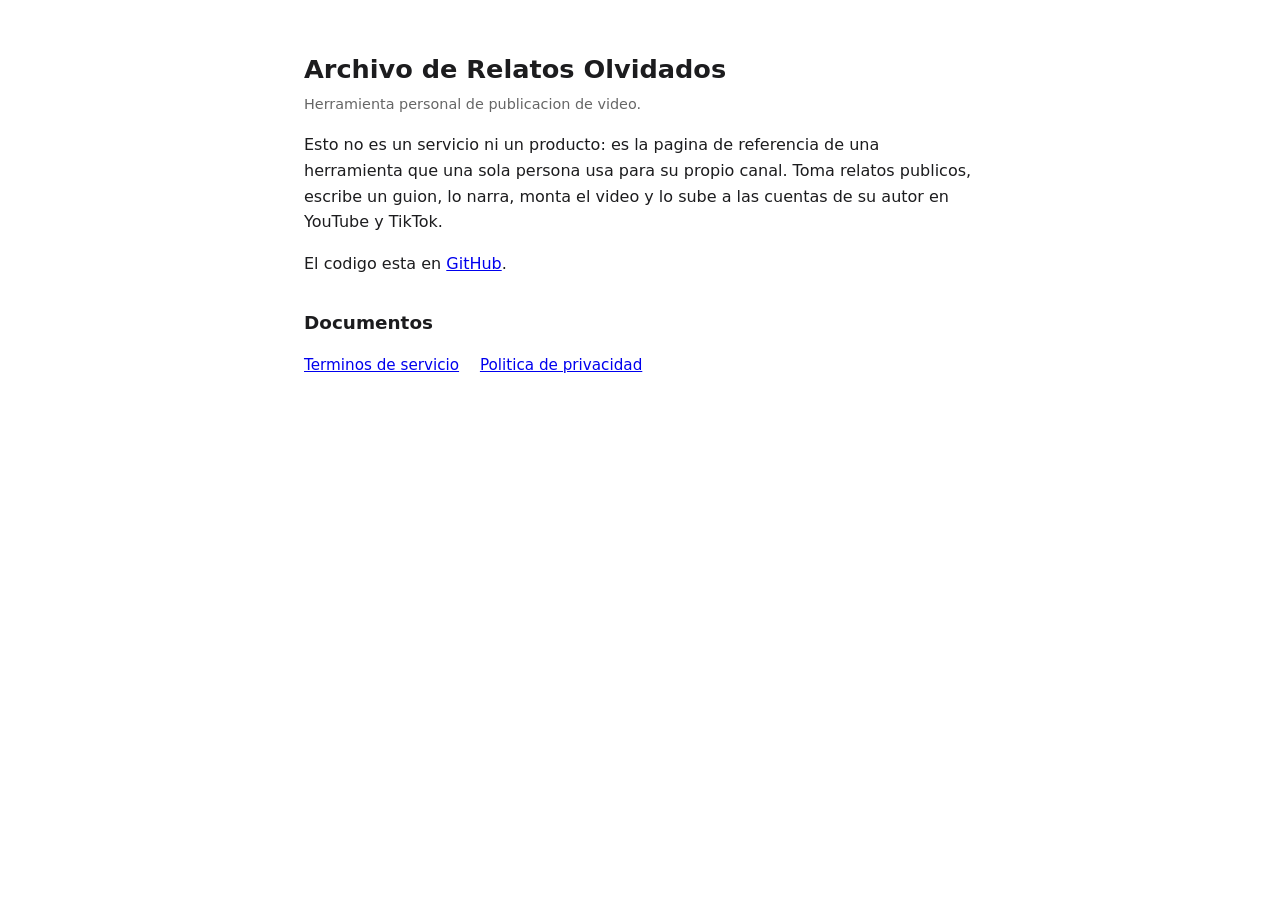
<file: docs/index.html>
<!doctype html>
<html lang="es">
<meta charset="utf-8">
<meta name="viewport" content="width=device-width, initial-scale=1">
<title>Archivo de Relatos Olvidados</title>
<link rel="stylesheet" href="estilo.css">

<h1>Archivo de Relatos Olvidados</h1>
<p class="fecha">Herramienta personal de publicacion de video.</p>

<p>
  Esto no es un servicio ni un producto: es la pagina de referencia de una
  herramienta que una sola persona usa para su propio canal. Toma relatos
  publicos, escribe un guion, lo narra, monta el video y lo sube a las cuentas
  de su autor en YouTube y TikTok.
</p>

<p>El codigo esta en
  <a href="https://github.com/TheRR-ctrl/video-scout-pipeline">GitHub</a>.
</p>

<h2>Documentos</h2>
<nav>
  <a href="terminos.html">Terminos de servicio</a>
  <a href="privacidad.html">Politica de privacidad</a>
</nav>
</file>
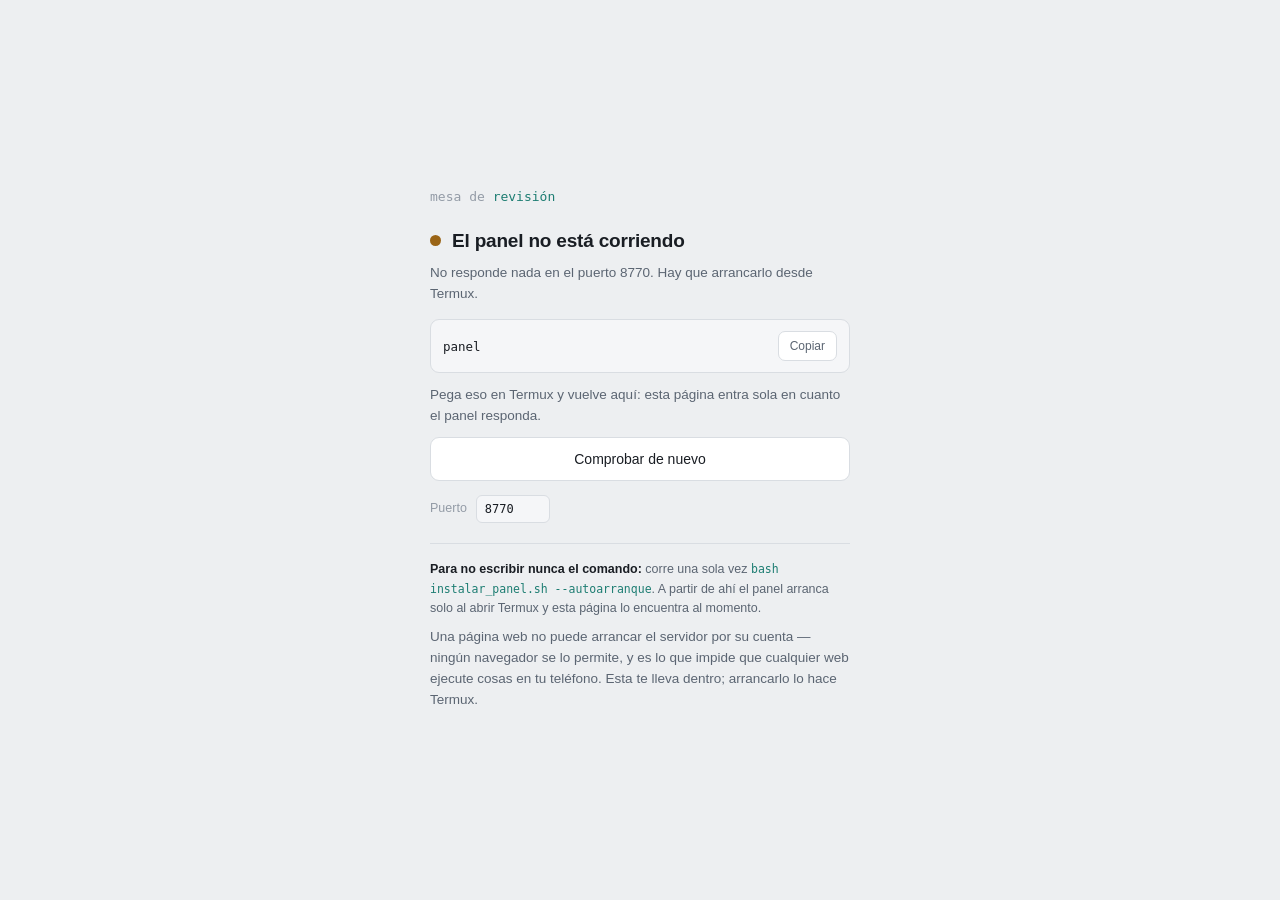
<file: abrir_panel.html>
<!doctype html>
<html lang="es">
<head>
<meta charset="utf-8">
<meta name="viewport" content="width=device-width, initial-scale=1, viewport-fit=cover">
<title>Abrir el panel</title>
<!--
  Puerta de entrada al panel, en un archivo suelto.

  Funciona desde donde lo dejes (Descargas, la SD, un marcador, la pantalla
  de inicio) porque no depende de nada del repo: es un solo archivo sin
  imágenes ni scripts externos.

  Lo que NO puede hacer, y conviene saberlo: un HTML abierto en el navegador
  no puede arrancar un proceso. Ningún navegador deja que una página lance
  Python — si pudiera, cualquier web podría ejecutar cosas en tu teléfono.
  Así que esta página detecta el panel y entra sola cuando está vivo, y
  cuando no, te deja el comando a un toque de distancia.

  Para no tener que escribir nada nunca:
      bash instalar_panel.sh --autoarranque
  Con eso el panel arranca al abrir Termux, y esta página ya lo encuentra.
-->
<style>
  :root{
    --ground:#12151a; --surface:#1b2027; --surface-2:#232932; --line:#2e3540;
    --ink:#eceef1; --ink-dim:#98a2ae; --ink-faint:#626c79;
    --accent:#4db4a8; --accent-ink:#06211e; --accent-soft:#16332f;
    --warn:#d9944a; --warn-soft:#33240f;
    --mono:ui-monospace,"SF Mono",Menlo,Consolas,monospace;
    --body:-apple-system,BlinkMacSystemFont,"Segoe UI",Roboto,sans-serif;
  }
  @media (prefers-color-scheme:light){
    :root{ --ground:#edeff1; --surface:#fff; --surface-2:#f5f6f8; --line:#d9dde2;
      --ink:#191d23; --ink-dim:#5b6572; --ink-faint:#939ba6;
      --accent:#1d7d72; --accent-ink:#fff; --accent-soft:#dcefec;
      --warn:#9a6416; --warn-soft:#f7ead6; }
  }
  *{box-sizing:border-box}
  body{margin:0;background:var(--ground);color:var(--ink);
    font:15px/1.55 var(--body);-webkit-font-smoothing:antialiased;
    min-height:100dvh;display:flex;align-items:center;justify-content:center;
    padding:24px 18px calc(24px + env(safe-area-inset-bottom))}
  .caja{width:100%;max-width:420px}
  .marca{font:500 13px var(--mono);color:var(--ink-faint);margin-bottom:22px}
  .marca b{color:var(--accent);font-weight:500}

  .luz{display:flex;align-items:center;gap:11px;margin-bottom:6px}
  .punto{width:11px;height:11px;border-radius:50%;background:var(--ink-faint);flex-shrink:0}
  .punto.busca{background:var(--warn);animation:late 1.1s ease-in-out infinite}
  .punto.vivo{background:var(--accent)}
  @keyframes late{0%,100%{opacity:1}50%{opacity:.25}}
  h1{font-size:19px;font-weight:600;margin:0;letter-spacing:-.01em}
  p{color:var(--ink-dim);font-size:13.5px;margin:8px 0 0}

  .btn{display:flex;align-items:center;justify-content:center;gap:8px;width:100%;
    font:500 14px var(--body);padding:13px 16px;border-radius:9px;cursor:pointer;
    border:1px solid var(--line);color:var(--ink);background:var(--surface);
    text-decoration:none;margin-top:10px}
  .btn.go{background:var(--accent);border-color:var(--accent);color:var(--accent-ink)}
  .btn:disabled{opacity:.45;cursor:not-allowed}

  .cmd{display:flex;align-items:center;gap:9px;margin-top:14px;
    background:var(--surface-2);border:1px solid var(--line);border-radius:9px;padding:11px 12px}
  .cmd code{flex-grow:1;font:12.5px var(--mono);color:var(--ink);
    overflow-x:auto;white-space:nowrap}
  .cmd button{flex-shrink:0;font:500 12px var(--body);padding:7px 11px;border-radius:7px;
    border:1px solid var(--line);background:var(--surface);color:var(--ink-dim);cursor:pointer}

  .nota{margin-top:20px;padding-top:16px;border-top:1px solid var(--line);
    font-size:12.5px;color:var(--ink-dim)}
  .nota b{color:var(--ink);font-weight:600}
  .nota code{font:11.5px var(--mono);color:var(--accent)}
  .puerto{margin-top:14px;display:flex;align-items:center;gap:9px;font-size:12.5px;color:var(--ink-faint)}
  .puerto input{width:74px;background:var(--surface-2);border:1px solid var(--line);
    border-radius:6px;color:var(--ink);font:12px var(--mono);padding:6px 8px}
  @media (prefers-reduced-motion:reduce){*{animation:none!important}}
</style>
</head>
<body>
<div class="caja">
  <div class="marca">mesa de <b>revisión</b></div>

  <div class="luz"><span class="punto busca" id="punto"></span>
    <h1 id="titulo">Buscando el panel…</h1></div>
  <p id="detalle">Comprobando si el servidor está corriendo en este teléfono.</p>

  <a class="btn go" id="entrar" style="display:none">Entrar al panel →</a>

  <div id="apagado" style="display:none">
    <div class="cmd">
      <code id="orden">panel</code>
      <button id="copiar">Copiar</button>
    </div>
    <p style="margin-top:12px">Pega eso en Termux y vuelve aquí: esta página entra sola
      en cuanto el panel responda.</p>
    <button class="btn" id="reintentar">Comprobar de nuevo</button>
  </div>

  <div class="puerto">
    <span>Puerto</span><input type="number" id="puerto" value="8770" min="1" max="65535">
    <span id="estado-puerto"></span>
  </div>

  <div class="nota">
    <b>Para no escribir nunca el comando:</b> corre una sola vez
    <code>bash instalar_panel.sh --autoarranque</code>. A partir de ahí el panel
    arranca solo al abrir Termux y esta página lo encuentra al momento.
    <p style="margin-top:9px">Una página web no puede arrancar el servidor por su cuenta
    — ningún navegador se lo permite, y es lo que impide que cualquier web ejecute
    cosas en tu teléfono. Esta te lleva dentro; arrancarlo lo hace Termux.</p>
  </div>
</div>

<script>
const $ = s => document.querySelector(s);
let puerto = 8770, buscando = false;

try{ const g = localStorage.getItem('puerto_panel'); if(g) puerto = +g; }catch(e){}
$('#puerto').value = puerto;

const url = () => 'http://127.0.0.1:' + puerto + '/';

/* Se sondea con una imagen y no con fetch a propósito: abierta como archivo
   (file://) la página no tiene origen, y un fetch a 127.0.0.1 lo bloquea la
   política de origen cruzado aunque el servidor esté perfectamente vivo. Una
   <img> no pasa por esa política, así que onload/onerror sí distinguen de
   verdad entre "está corriendo" y "no está". */
function sondear(){
  return new Promise(listo => {
    const img = new Image();
    const corta = setTimeout(() => { img.src = ''; listo(false); }, 2500);
    img.onload  = () => { clearTimeout(corta); listo(true); };
    img.onerror = () => { clearTimeout(corta); listo(false); };
    img.src = url() + 'icono-192.png?t=' + Date.now();
  });
}

function pintar(vivo){
  $('#punto').className = 'punto ' + (vivo ? 'vivo' : 'busca');
  $('#titulo').textContent = vivo ? 'Panel encontrado' : 'El panel no está corriendo';
  $('#detalle').textContent = vivo
    ? 'Entrando…'
    : 'No responde nada en el puerto ' + puerto + '. Hay que arrancarlo desde Termux.';
  $('#entrar').style.display = vivo ? 'flex' : 'none';
  $('#entrar').href = url();
  $('#apagado').style.display = vivo ? 'none' : 'block';
}

async function intentar(){
  if(buscando) return;
  buscando = true;
  $('#punto').className = 'punto busca';
  $('#titulo').textContent = 'Buscando el panel…';
  const vivo = await sondear();
  buscando = false;
  pintar(vivo);
  if(vivo){
    try{ localStorage.setItem('puerto_panel', puerto); }catch(e){}
    // Un respiro para que se vea que lo encontró, en vez de un salto seco.
    setTimeout(() => location.href = url(), 450);
  }
}

$('#reintentar').onclick = intentar;
$('#puerto').onchange = () => {
  puerto = Math.max(1, Math.min(65535, +$('#puerto').value || 8770));
  $('#puerto').value = puerto;
  $('#orden').textContent = puerto === 8770 ? 'panel' : 'panel --puerto ' + puerto;
  intentar();
};
$('#copiar').onclick = async () => {
  const texto = $('#orden').textContent;
  try{
    await navigator.clipboard.writeText(texto);
    $('#copiar').textContent = '✓ Copiado';
  }catch(e){
    // Sin portapapeles (habitual en file://) se selecciona para copiar a mano.
    const r = document.createRange(); r.selectNode($('#orden'));
    getSelection().removeAllRanges(); getSelection().addRange(r);
    $('#copiar').textContent = 'Selecciona y copia';
  }
  setTimeout(() => $('#copiar').textContent = 'Copiar', 2200);
};

intentar();
// Mientras la página siga abierta, se reintenta sola: puedes pasarte a
// Termux, arrancarlo, y al volver ya te ha metido dentro.
setInterval(() => { if(!buscando && $('#apagado').style.display !== 'none') intentar(); }, 4000);
</script>
</body>
</html>
</file>
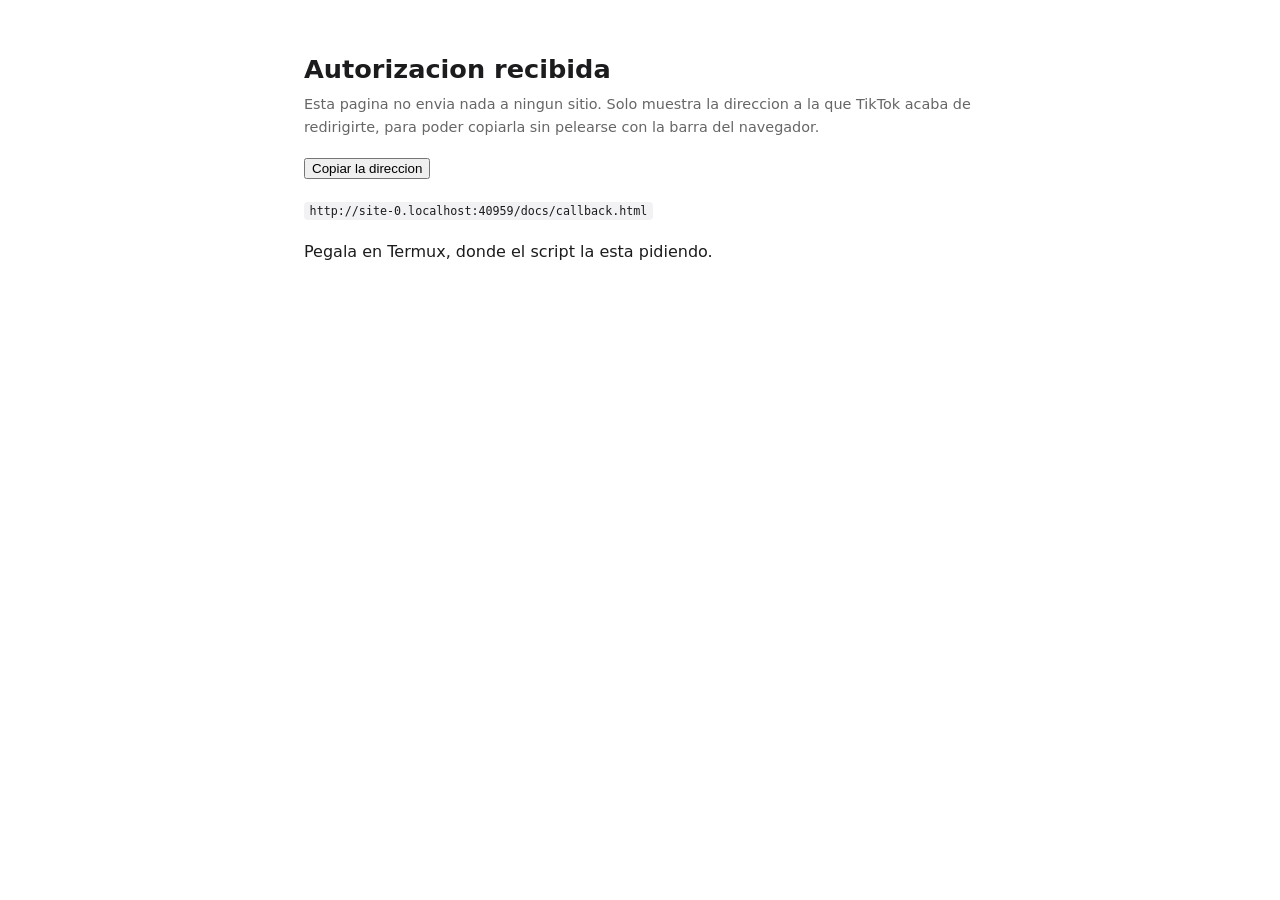
<file: docs/callback.html>
<!doctype html>
<html lang="es">
<meta charset="utf-8">
<meta name="viewport" content="width=device-width, initial-scale=1">
<title>Autorizacion recibida</title>
<link rel="stylesheet" href="estilo.css">

<h1>Autorizacion recibida</h1>
<p class="fecha">
  Esta pagina no envia nada a ningun sitio. Solo muestra la direccion a la que
  TikTok acaba de redirigirte, para poder copiarla sin pelearse con la barra del
  navegador.
</p>

<p><button id="copiar">Copiar la direccion</button> <span id="aviso"></span></p>

<p><code id="url"></code></p>

<p>Pegala en Termux, donde el script la esta pidiendo.</p>

<script>
  // La URL entera es lo que el script necesita: lleva el ?code= y el ?state=.
  // Se muestra tal cual y no se manda a ninguna parte; no hay servidor detras.
  var url = window.location.href;
  document.getElementById("url").textContent = url;

  document.getElementById("copiar").addEventListener("click", function () {
    var aviso = document.getElementById("aviso");
    // navigator.clipboard no existe en contextos sin https ni en navegadores
    // viejos; si falla, el texto sigue a la vista para copiarlo a mano.
    if (navigator.clipboard) {
      navigator.clipboard.writeText(url).then(
        function () { aviso.textContent = "Copiada."; },
        function () { aviso.textContent = "No pude copiarla; hazlo a mano."; }
      );
    } else {
      aviso.textContent = "Copiala a mano del recuadro de abajo.";
    }
  });
</script>
</file>
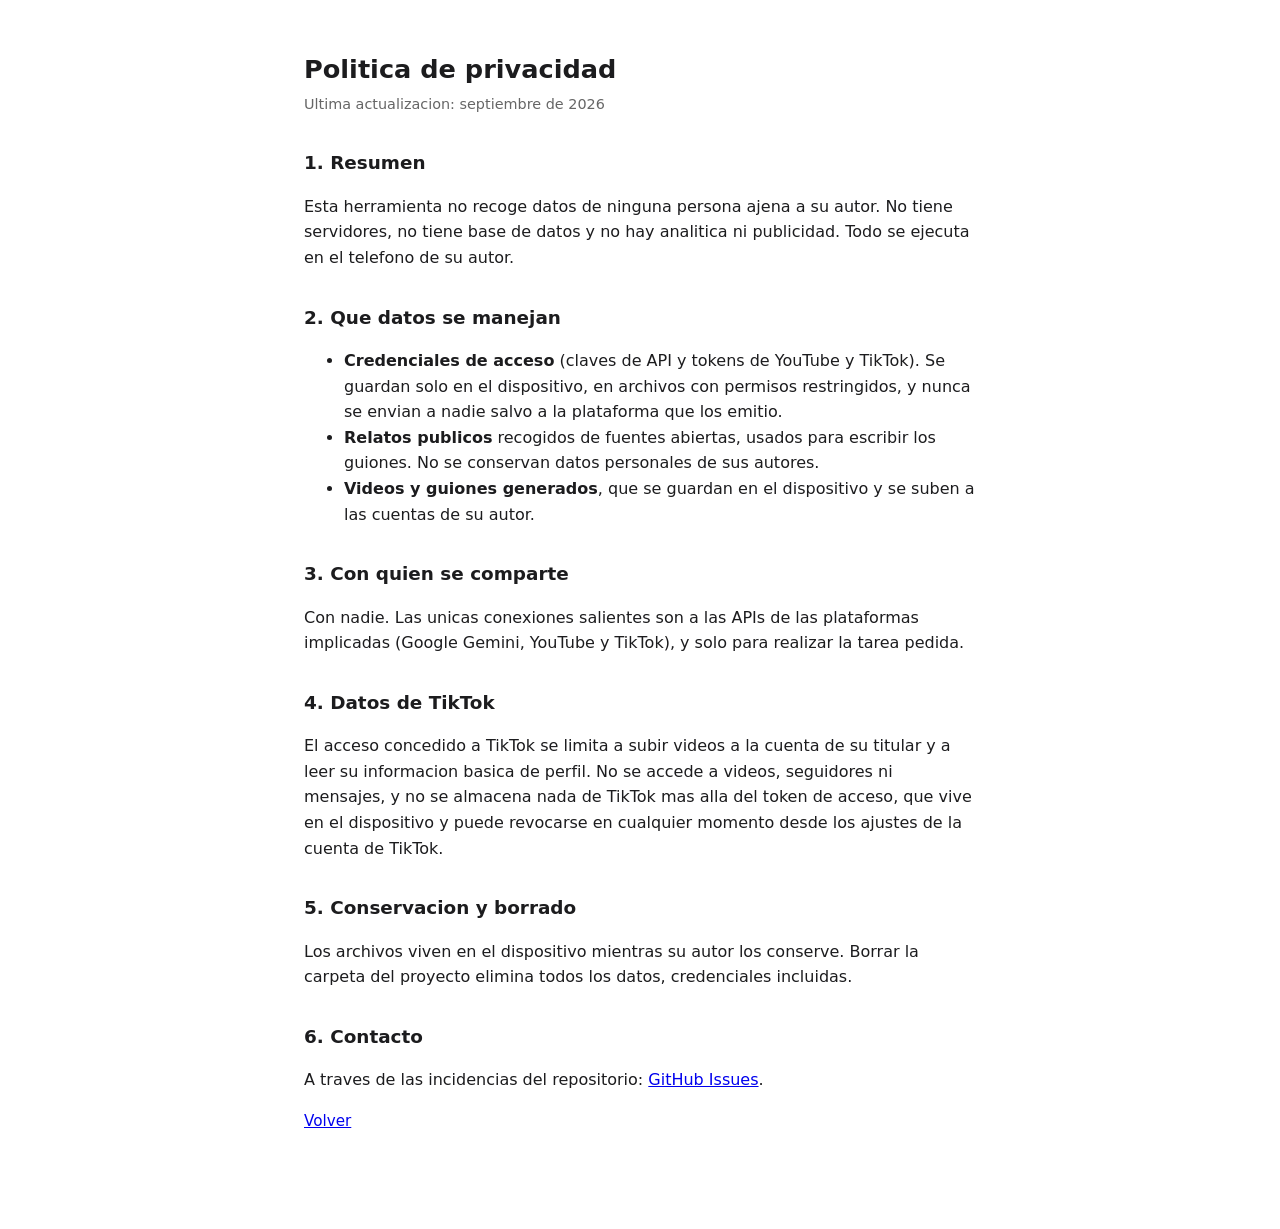
<file: docs/privacidad.html>
<!doctype html>
<html lang="es">
<meta charset="utf-8">
<meta name="viewport" content="width=device-width, initial-scale=1">
<title>Politica de privacidad - Archivo de Relatos Olvidados</title>
<link rel="stylesheet" href="estilo.css">

<h1>Politica de privacidad</h1>
<p class="fecha">Ultima actualizacion: septiembre de 2026</p>

<h2>1. Resumen</h2>
<p>
  Esta herramienta no recoge datos de ninguna persona ajena a su autor. No tiene
  servidores, no tiene base de datos y no hay analitica ni publicidad. Todo se
  ejecuta en el telefono de su autor.
</p>

<h2>2. Que datos se manejan</h2>
<ul>
  <li>
    <strong>Credenciales de acceso</strong> (claves de API y tokens de YouTube y
    TikTok). Se guardan solo en el dispositivo, en archivos con permisos
    restringidos, y nunca se envian a nadie salvo a la plataforma que los emitio.
  </li>
  <li>
    <strong>Relatos publicos</strong> recogidos de fuentes abiertas, usados para
    escribir los guiones. No se conservan datos personales de sus autores.
  </li>
  <li>
    <strong>Videos y guiones generados</strong>, que se guardan en el dispositivo
    y se suben a las cuentas de su autor.
  </li>
</ul>

<h2>3. Con quien se comparte</h2>
<p>
  Con nadie. Las unicas conexiones salientes son a las APIs de las plataformas
  implicadas (Google Gemini, YouTube y TikTok), y solo para realizar la tarea
  pedida.
</p>

<h2>4. Datos de TikTok</h2>
<p>
  El acceso concedido a TikTok se limita a subir videos a la cuenta de su titular
  y a leer su informacion basica de perfil. No se accede a videos, seguidores ni
  mensajes, y no se almacena nada de TikTok mas alla del token de acceso, que
  vive en el dispositivo y puede revocarse en cualquier momento desde los ajustes
  de la cuenta de TikTok.
</p>

<h2>5. Conservacion y borrado</h2>
<p>
  Los archivos viven en el dispositivo mientras su autor los conserve. Borrar la
  carpeta del proyecto elimina todos los datos, credenciales incluidas.
</p>

<h2>6. Contacto</h2>
<p>
  A traves de las incidencias del repositorio:
  <a href="https://github.com/TheRR-ctrl/video-scout-pipeline/issues">GitHub Issues</a>.
</p>

<nav><a href="index.html">Volver</a></nav>
</file>
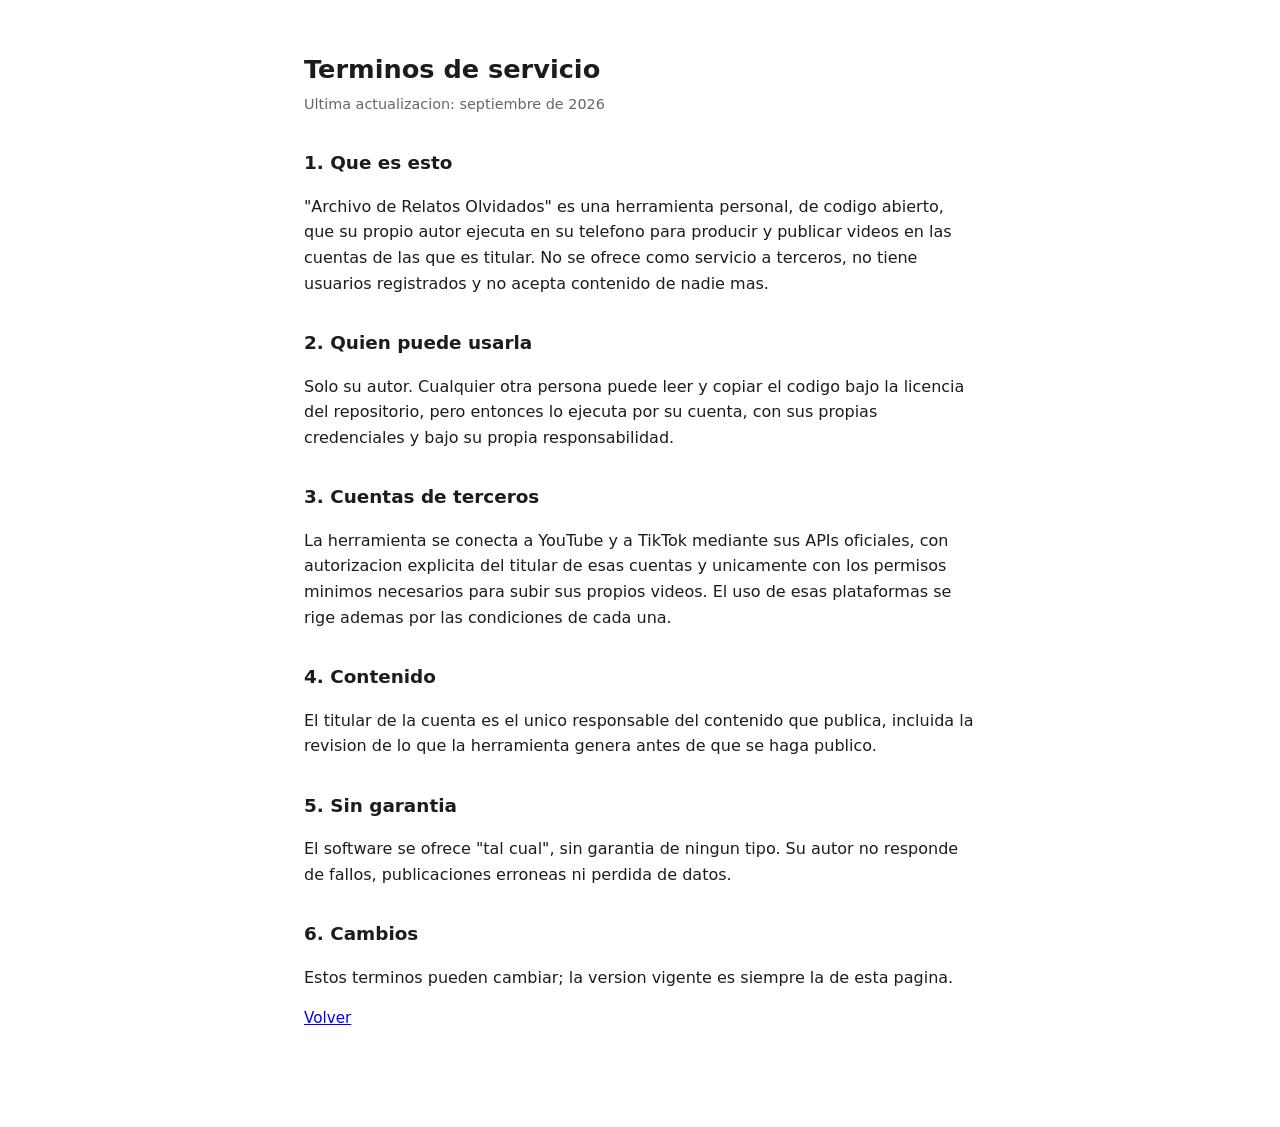
<file: docs/terminos.html>
<!doctype html>
<html lang="es">
<meta charset="utf-8">
<meta name="viewport" content="width=device-width, initial-scale=1">
<title>Terminos de servicio - Archivo de Relatos Olvidados</title>
<link rel="stylesheet" href="estilo.css">

<h1>Terminos de servicio</h1>
<p class="fecha">Ultima actualizacion: septiembre de 2026</p>

<h2>1. Que es esto</h2>
<p>
  "Archivo de Relatos Olvidados" es una herramienta personal, de codigo abierto,
  que su propio autor ejecuta en su telefono para producir y publicar videos en
  las cuentas de las que es titular. No se ofrece como servicio a terceros, no
  tiene usuarios registrados y no acepta contenido de nadie mas.
</p>

<h2>2. Quien puede usarla</h2>
<p>
  Solo su autor. Cualquier otra persona puede leer y copiar el codigo bajo la
  licencia del repositorio, pero entonces lo ejecuta por su cuenta, con sus
  propias credenciales y bajo su propia responsabilidad.
</p>

<h2>3. Cuentas de terceros</h2>
<p>
  La herramienta se conecta a YouTube y a TikTok mediante sus APIs oficiales,
  con autorizacion explicita del titular de esas cuentas y unicamente con los
  permisos minimos necesarios para subir sus propios videos. El uso de esas
  plataformas se rige ademas por las condiciones de cada una.
</p>

<h2>4. Contenido</h2>
<p>
  El titular de la cuenta es el unico responsable del contenido que publica,
  incluida la revision de lo que la herramienta genera antes de que se haga
  publico.
</p>

<h2>5. Sin garantia</h2>
<p>
  El software se ofrece "tal cual", sin garantia de ningun tipo. Su autor no
  responde de fallos, publicaciones erroneas ni perdida de datos.
</p>

<h2>6. Cambios</h2>
<p>
  Estos terminos pueden cambiar; la version vigente es siempre la de esta
  pagina.
</p>

<nav><a href="index.html">Volver</a></nav>
</file>
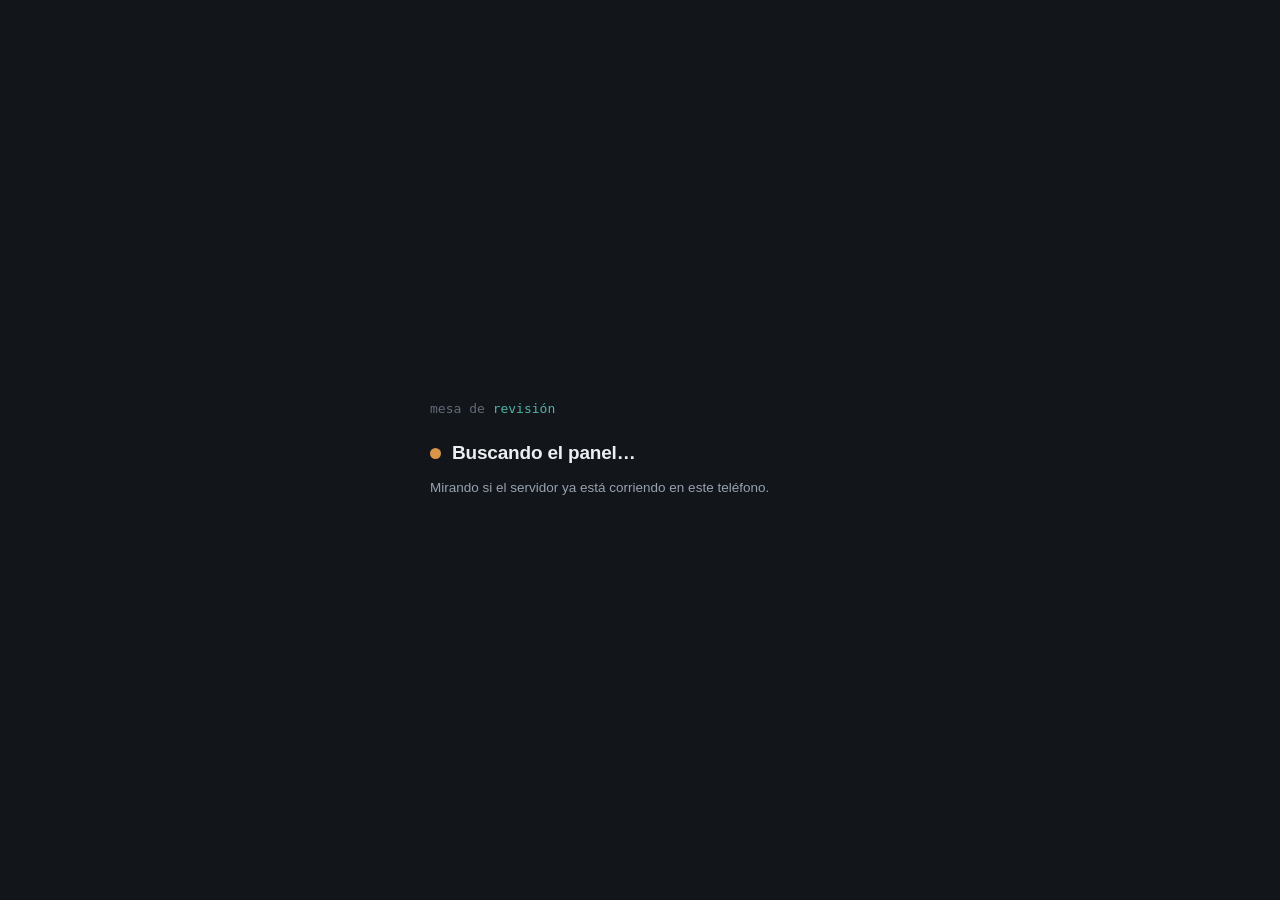
<file: android/app/src/main/assets/ayuda.html>
<!doctype html>
<html lang="es">
<head>
<meta charset="utf-8">
<meta name="viewport" content="width=device-width, initial-scale=1, viewport-fit=cover">
<title>Mesa de Revisión</title>
<!--
  Lo que enseña la app cuando el panel todavía no está.

  Va dentro del APK (assets/), así que se ve aunque no haya servidor, ni red,
  ni Termux. Por eso no tiene ni una imagen ni un script externo.

  No decide nada: MainActivity le dice en qué estado estamos llamando a
  pintar('...'), y la página solo cambia el texto. Los botones tampoco hacen
  nada por su cuenta — son enlaces mesa://… que la Activity intercepta. Así
  la lógica vive en Java, donde se puede razonar, y no repartida entre los
  dos sitios.
-->
<style>
  :root{
    --ground:#12151a; --surface:#1b2027; --surface-2:#232932; --line:#2e3540;
    --ink:#eceef1; --ink-dim:#98a2ae; --ink-faint:#626c79;
    --accent:#4db4a8; --accent-ink:#06211e;
    --warn:#d9944a; --crit:#d96a5a;
    --mono:ui-monospace,Menlo,Consolas,monospace;
    --body:-apple-system,BlinkMacSystemFont,"Segoe UI",Roboto,sans-serif;
  }
  *{box-sizing:border-box}
  body{margin:0;background:var(--ground);color:var(--ink);
    font:15px/1.55 var(--body);-webkit-font-smoothing:antialiased;
    min-height:100dvh;display:flex;align-items:center;justify-content:center;
    padding:24px 18px calc(24px + env(safe-area-inset-bottom))}
  .caja{width:100%;max-width:420px}
  .marca{font:500 13px var(--mono);color:var(--ink-faint);margin-bottom:22px}
  .marca b{color:var(--accent);font-weight:500}
  .luz{display:flex;align-items:center;gap:11px;margin-bottom:6px}
  .punto{width:11px;height:11px;border-radius:50%;background:var(--warn);flex-shrink:0;
    animation:late 1.1s ease-in-out infinite}
  .punto.quieto{animation:none;background:var(--crit)}
  @keyframes late{0%,100%{opacity:1}50%{opacity:.25}}
  h1{font-size:19px;font-weight:600;margin:0;letter-spacing:-.01em}
  p{color:var(--ink-dim);font-size:13.5px;margin:10px 0 0}
  code{font:12px var(--mono);color:var(--accent);word-break:break-all}
  .btn{display:none;align-items:center;justify-content:center;width:100%;
    font:500 14px var(--body);padding:13px 16px;border-radius:9px;
    border:1px solid var(--line);color:var(--ink);background:var(--surface);
    text-decoration:none;margin-top:10px}
  .btn.go{background:var(--accent);border-color:var(--accent);color:var(--accent-ink)}
  .btn.on{display:flex}
  .pasos{margin-top:18px;padding:14px;background:var(--surface-2);
    border:1px solid var(--line);border-radius:9px;font-size:13px;color:var(--ink-dim);
    display:none}
  .pasos.on{display:block}
  .pasos ol{margin:0;padding-left:19px}
  .pasos li{margin:7px 0}
  @media (prefers-reduced-motion:reduce){*{animation:none!important}}
</style>
</head>
<body>
<div class="caja">
  <div class="marca">mesa de <b>revisión</b></div>

  <div class="luz"><span class="punto" id="punto"></span>
    <h1 id="titulo">Buscando el panel…</h1></div>
  <p id="detalle">Mirando si el servidor ya está corriendo en este teléfono.</p>

  <div class="pasos" id="pasos"></div>

  <a class="btn go" id="reintentar" href="mesa://reintentar">Reintentar</a>
  <a class="btn" id="termux" href="mesa://termux">Abrir Termux</a>
</div>

<script>
const $ = s => document.querySelector(s);

const ESTADOS = {
  'buscando': {
    titulo: 'Buscando el panel…',
    detalle: 'Mirando si el servidor ya está corriendo en este teléfono.',
    latiendo: true, botones: []
  },
  'arrancando': {
    titulo: 'Arrancando el servidor…',
    detalle: 'Se lo pedimos a Termux. Python tarda unos segundos en levantar; '
           + 'la app entra sola en cuanto conteste.',
    latiendo: true, botones: []
  },
  'sin-termux': {
    titulo: 'Falta Termux',
    detalle: 'Esta app es la cara del pipeline; quien corre el código es Termux, '
           + 'y no está instalado.',
    pasos: ['Instala Termux desde F-Droid o desde GitHub '
          + '(el de Play Store está abandonado y no sirve).',
            'Clona el repo y corre <code>bash instalar.sh</code>.',
            'Luego <code>bash instalar_panel.sh</code>, que deja el comando '
          + '<code>panel-servidor</code> que esta app llama.'],
    botones: ['reintentar']
  },
  'sin-permiso': {
    titulo: 'Falta el permiso',
    detalle: 'Sin el permiso RUN_COMMAND de Termux, esta app no puede arrancar '
           + 'el servidor. Puedes dárselo, o arrancarlo tú en Termux y volver.',
    pasos: ['Concede el permiso cuando Android lo pregunte.',
            'Si dijiste que no y ya no pregunta: Ajustes → Aplicaciones → '
          + 'Mesa de Revisión → Permisos.'],
    botones: ['reintentar', 'termux']
  },
  'sin-arranque': {
    titulo: 'Termux no aceptó el encargo',
    detalle: 'El permiso está, pero Termux rechazó la orden. Casi siempre es '
           + 'una línea que falta en su configuración.',
    pasos: ['En Termux: <code>echo "allow-external-apps=true" >> ~/.termux/termux.properties</code>',
            'Luego <code>termux-reload-settings</code> (o cierra y abre Termux).',
            'Vuelve aquí y reintenta.'],
    botones: ['reintentar', 'termux']
  },
  'sin-respuesta': {
    titulo: 'Se arrancó, pero nadie contesta',
    detalle: 'Termux aceptó la orden y aun así nada responde en el puerto 8770. '
           + 'Lo más probable es que falte el comando que esta app llama.',
    pasos: ['En Termux, comprueba: <code>panel-servidor</code>',
            'Si dice "command not found", corre <code>bash instalar_panel.sh</code> '
          + 'en la carpeta del repo.',
            'Si arranca pero da error, el error se lee ahí mismo.'],
    botones: ['reintentar', 'termux']
  },
  'apagado': {
    titulo: 'El panel se apagó',
    detalle: 'servidor.py se apaga solo cuando nadie lo mira y no hay nada '
           + 'corriendo, para soltar el wake lock. Es lo normal.',
    botones: ['reintentar']
  }
};

/* La llama MainActivity. Tiene que existir en window para que el
   evaluateJavascript la encuentre. */
window.pintar = function(clave){
  const e = ESTADOS[clave] || ESTADOS['apagado'];
  $('#titulo').textContent = e.titulo;
  $('#detalle').textContent = e.detalle;
  $('#punto').className = 'punto' + (e.latiendo ? '' : ' quieto');

  const pasos = $('#pasos');
  if(e.pasos && e.pasos.length){
    pasos.innerHTML = '<ol>' + e.pasos.map(p => '<li>' + p + '</li>').join('') + '</ol>';
    pasos.classList.add('on');
  }else{
    pasos.classList.remove('on');
    pasos.innerHTML = '';
  }

  const quiere = e.botones || [];
  for(const id of ['reintentar','termux']){
    $('#' + id).classList.toggle('on', quiere.includes(id));
  }
};

// El primer estado viene en el #hash, porque en esa primera carga todavía no
// hay página a la que llamarle pintar().
pintar((location.hash || '#buscando').slice(1));
</script>
</body>
</html>
</file>
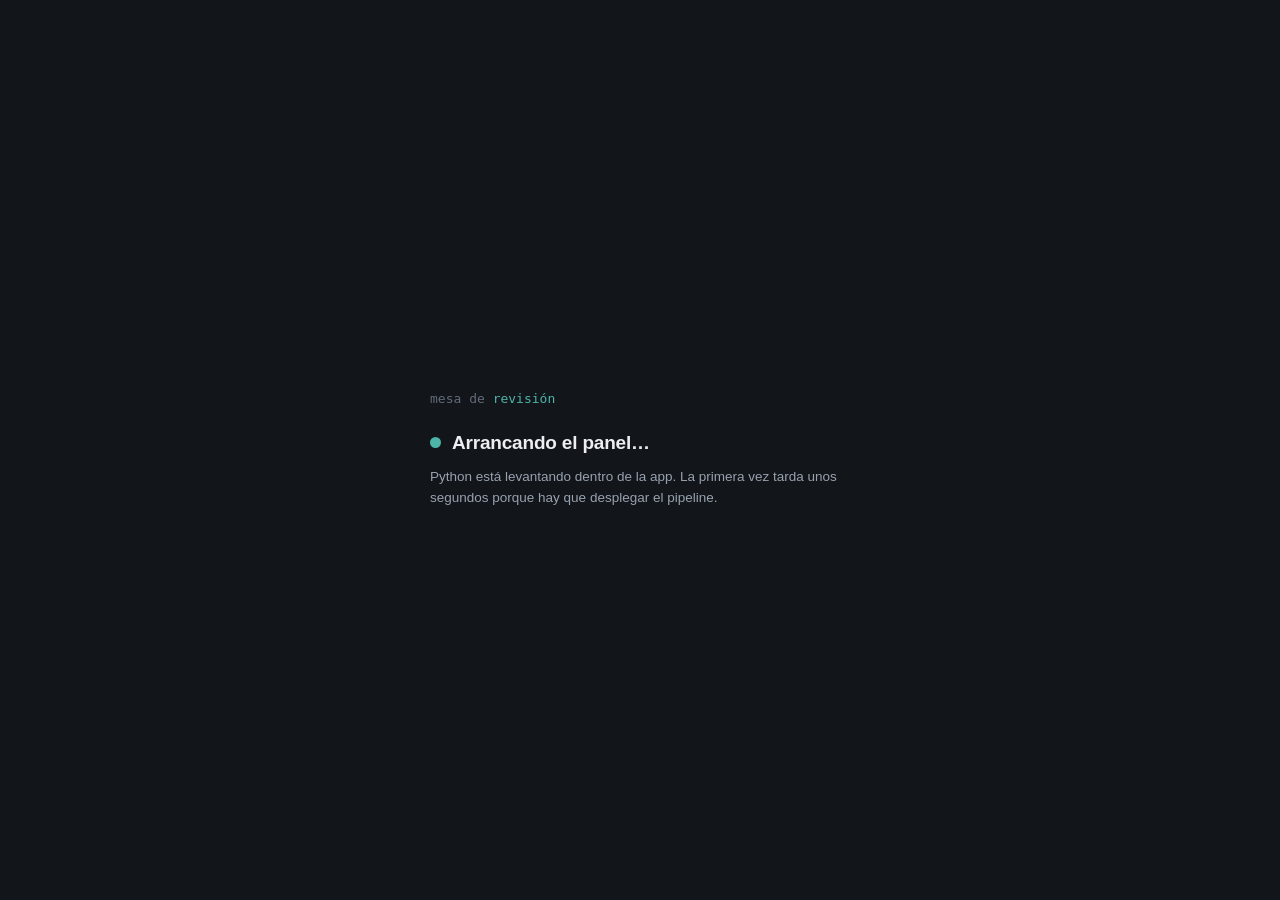
<file: android/nativa/src/main/assets/arrancando.html>
<!doctype html>
<html lang="es">
<head>
<meta charset="utf-8">
<meta name="viewport" content="width=device-width, initial-scale=1, viewport-fit=cover">
<title>Mesa de Revisión</title>
<!--
  Lo que se ve mientras Python arranca dentro de la app.

  La primera vez tarda: hay que descomprimir el pipeline e iniciar el
  intérprete. Las siguientes es casi instantáneo, así que esta pantalla
  pasa de largo sin que dé tiempo a leerla — que es la intención.
-->
<style>
  :root{
    --ground:#12151a; --ink:#eceef1; --ink-dim:#98a2ae;
    --accent:#4db4a8; --warn:#d9944a;
    --mono:ui-monospace,Menlo,Consolas,monospace;
    --body:-apple-system,BlinkMacSystemFont,"Segoe UI",Roboto,sans-serif;
  }
  *{box-sizing:border-box}
  body{margin:0;background:var(--ground);color:var(--ink);
    font:15px/1.55 var(--body);-webkit-font-smoothing:antialiased;
    min-height:100dvh;display:flex;align-items:center;justify-content:center;
    padding:24px 18px}
  .caja{width:100%;max-width:420px}
  .marca{font:500 13px var(--mono);color:#626c79;margin-bottom:22px}
  .marca b{color:var(--accent);font-weight:500}
  .luz{display:flex;align-items:center;gap:11px;margin-bottom:6px}
  .punto{width:11px;height:11px;border-radius:50%;background:var(--accent);
    flex-shrink:0;animation:late 1.1s ease-in-out infinite}
  .punto.lento{background:var(--warn)}
  @keyframes late{0%,100%{opacity:1}50%{opacity:.25}}
  h1{font-size:19px;font-weight:600;margin:0;letter-spacing:-.01em}
  p{color:var(--ink-dim);font-size:13.5px;margin:10px 0 0}
  code{font:12px var(--mono);color:var(--accent)}
  @media (prefers-reduced-motion:reduce){*{animation:none!important}}
</style>
</head>
<body>
<div class="caja">
  <div class="marca">mesa de <b>revisión</b></div>
  <div class="luz"><span class="punto" id="punto"></span>
    <h1 id="titulo">Arrancando el panel…</h1></div>
  <p id="detalle">Python está levantando dentro de la app. La primera vez
     tarda unos segundos porque hay que desplegar el pipeline.</p>
</div>
<script>
/* La llama MainActivity cuando el puerto no contestó en 60 segundos. Eso ya
   no es lentitud: algo reventó al importar el pipeline. */
window.tardando = function(){
  document.querySelector('#punto').className = 'punto lento';
  document.querySelector('#titulo').textContent = 'El panel no arrancó';
  document.querySelector('#detalle').innerHTML =
    'Pasó un minuto y nadie contesta en el puerto 8770. Lo que falló se lee '
    + 'en logcat con la etiqueta <code>ServicioPanel</code>: casi siempre es '
    + 'una dependencia de Python que no está en el APK.';
};
</script>
</body>
</html>
</file>
<file: docs/estilo.css>
body {
  margin: 0 auto;
  padding: 2rem 1.2rem 4rem;
  max-width: 42rem;
  font-family: system-ui, -apple-system, "Segoe UI", sans-serif;
  line-height: 1.6;
  color: #1c1c1e;
  background: #fff;
}
h1 { font-size: 1.6rem; margin-bottom: .2rem; }
h2 { font-size: 1.15rem; margin-top: 2rem; }
.fecha { color: #666; font-size: .9rem; margin-top: 0; }
nav { margin-bottom: 2rem; font-size: .95rem; }
nav a { margin-right: 1rem; }
code {
  background: #f2f2f5;
  padding: .15rem .35rem;
  border-radius: .25rem;
  font-size: .9em;
  word-break: break-all;
}
</file>
